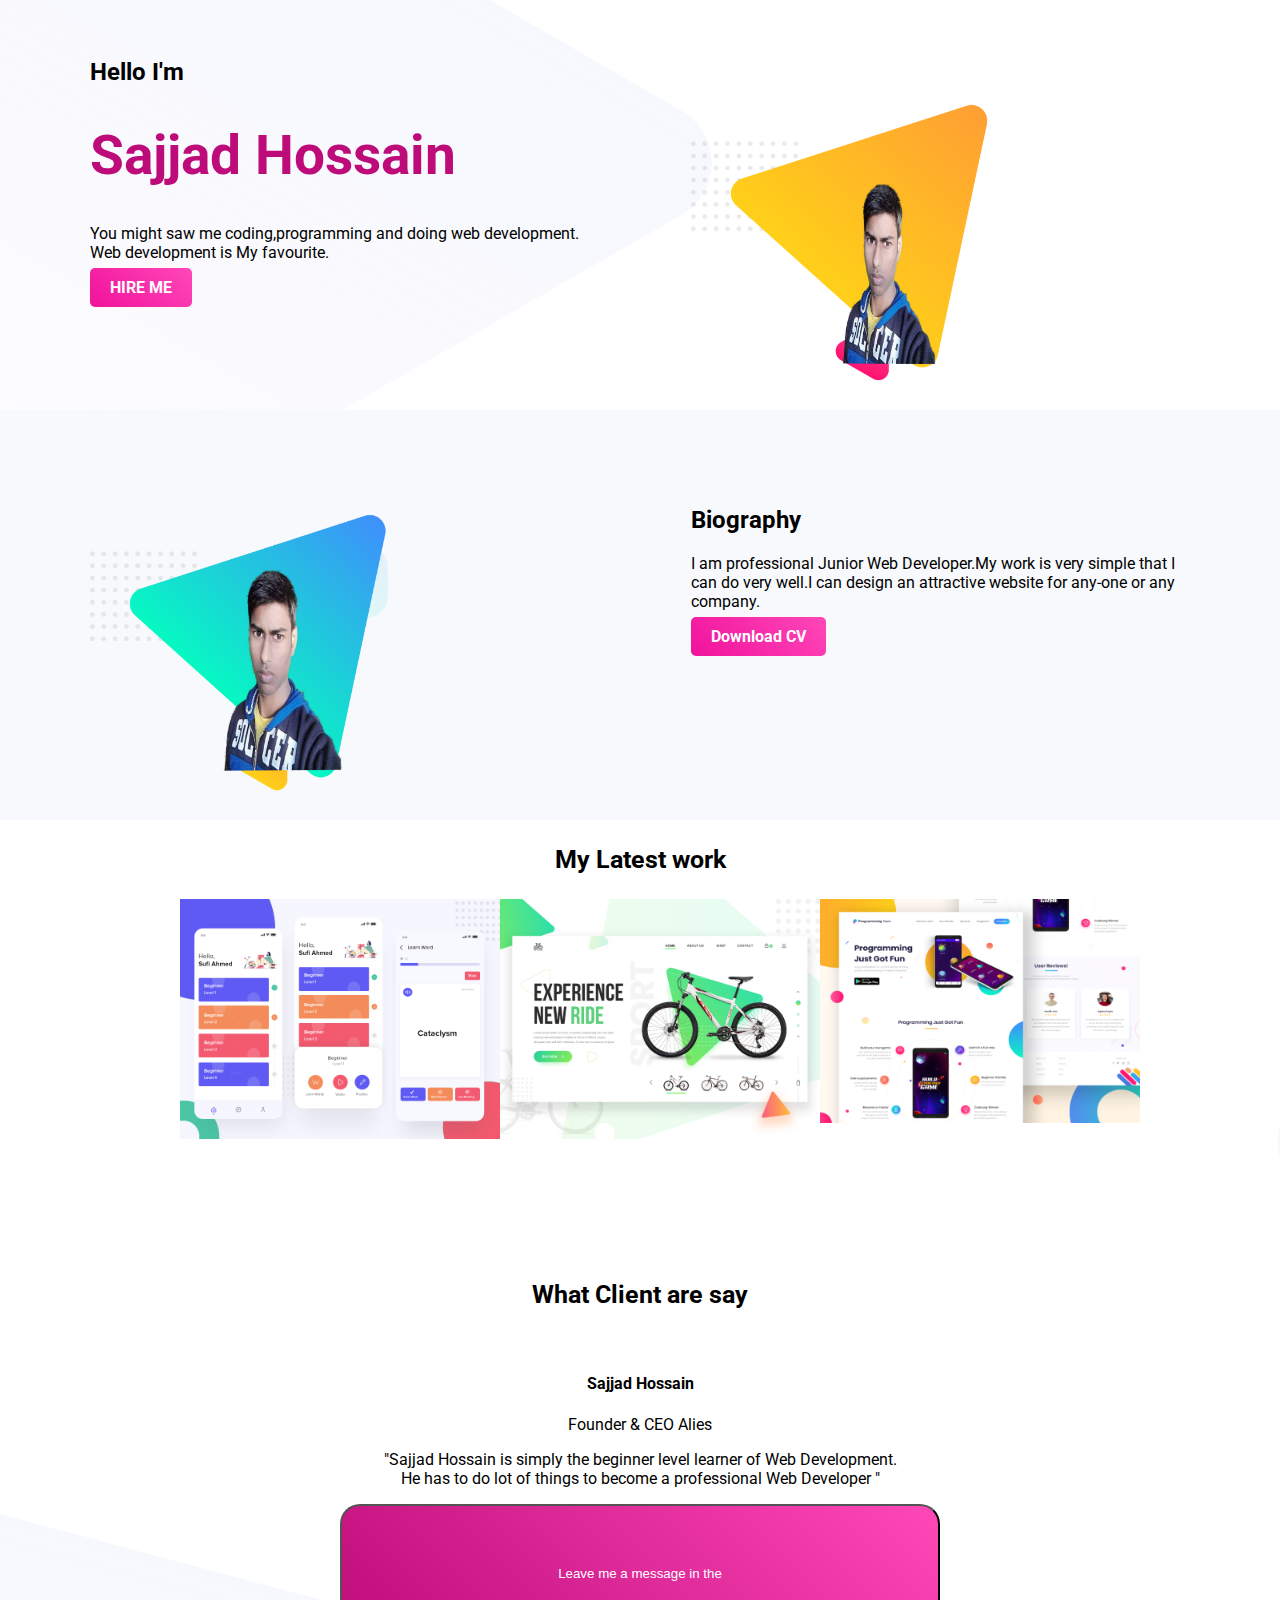
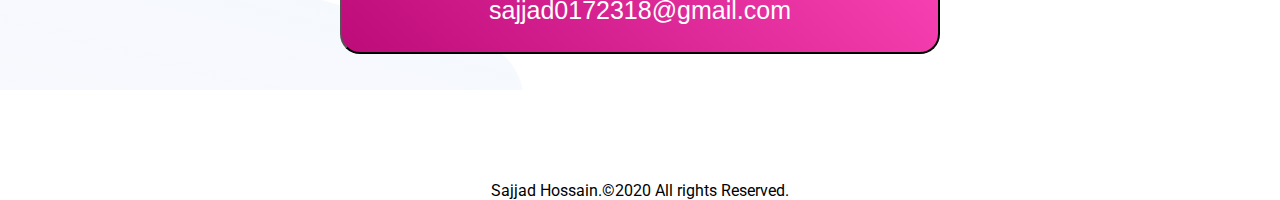
<file: index.html>
<!DOCTYPE html>
<html lang="en">
<head>
    <link href="https://fonts.googleapis.com/css?family=PT+Serif|Roboto&display=swap" rel="stylesheet">
    <meta charset="UTF-8">
    <meta name="viewport" content="width=device-width, initial-scale=1.0">
    <title>Personal Website</title> 
    <link rel="stylesheet" href="style.css">
</head>
<body>
 <section class="top-banner">
     <div class="half-width">
       <br>
       <br>
         <h2>Hello I'm</h2>
         <h1>Sajjad Hossain</h1>
         <p>You might saw me coding,programming and doing web development.<br>Web development is My favourite.</p>
         <a  class="link-button" target="_blank"href="https://www.linkedin.com/in/sajjad-hossain-950666177/">HIRE ME</a>
        </div>
        <div class="half-width">
          <img src="image/sajjad1.png" alt="">
         </div>
    </section>
    <section class="biography">
    <div class="half-width">
       <img src="image/sajjad2.png" alt="">
    </div>
    <div class="half-width">
      <br>
      <br>
      <br>  
      <br>
      
    <h2>Biography</h2>
    <p>I am professional Junior Web Developer.My work is very simple that I can do very well.I can design an attractive website for any-one or any company.</p>
    <a class="link-button" target="_blank"href="https://www.linkedin.com/in/sajjad-hossain-950666177/">Download CV</a>
    </div>
</section>
<section class="latest-work">
  <div>
    <h3>My Latest work</h3>
  </div>
  <div class="i-1">
<img src="images/work-1.png" alt="">
  </div>
  <div class="i-2">
    <img src="images/work-2.png"alt=""> 
  </div>
  <div class="i-3">
   <img src="images/work-3.png" alt="">
  </div>
</section>
<section class="footer">
<div class="text">
<h3>What Client are say</h3> 
<br>
<h4>Sajjad Hossain</h4>
Founder & CEO Alies
<P>"Sajjad Hossain is simply the beginner level learner of Web Development. <br>He has to do lot of things to become a professional Web Developer "
</P>
<p>
<a href="mailto:sajjad072318@gmail.com"><button class="link-button1">Leave me a message in the<br><br><span class="mail">sajjad0172318@gmail.com</span> </button></a>
</div>
<div>
  <br>
  <br>
  <br>
  <br><br>
 <p class="p">Sajjad Hossain.&#169;2020 All rights Reserved.</p> 
</div>
</section>
</body>
</html>
</file>
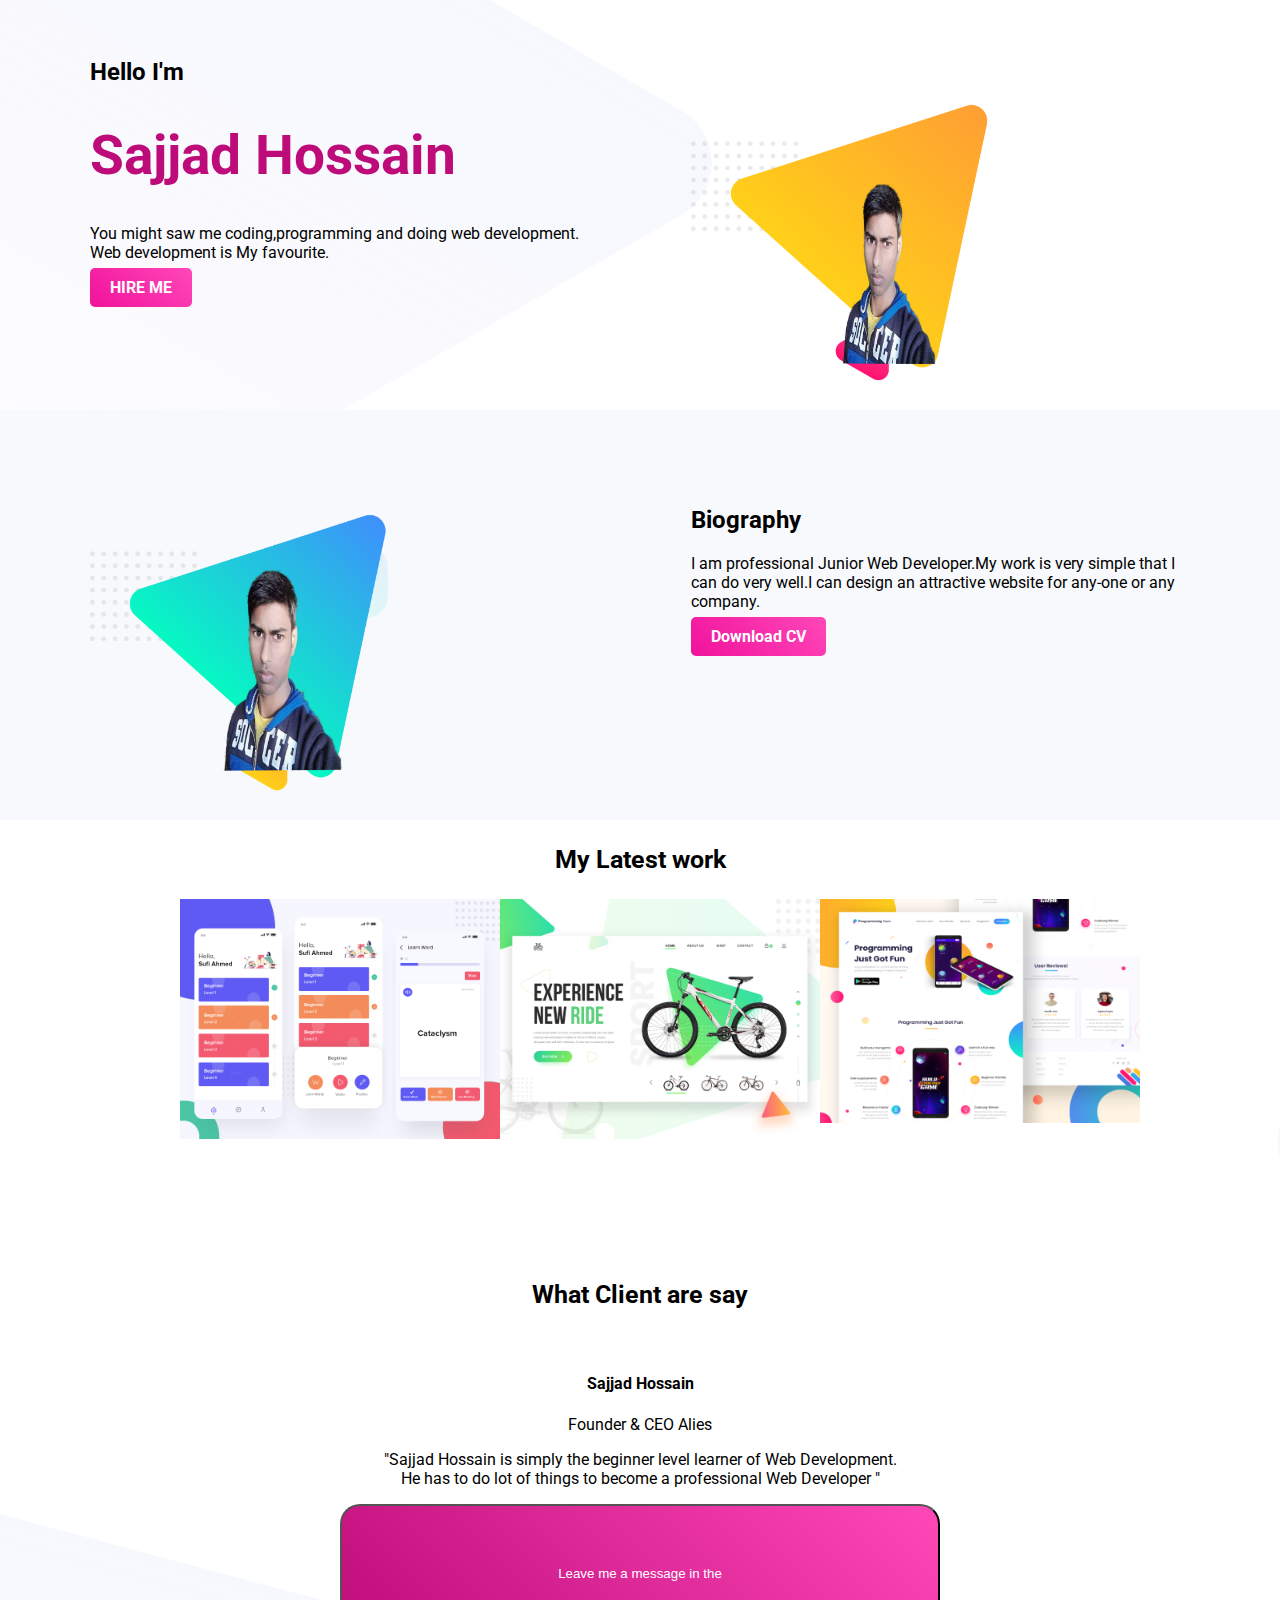
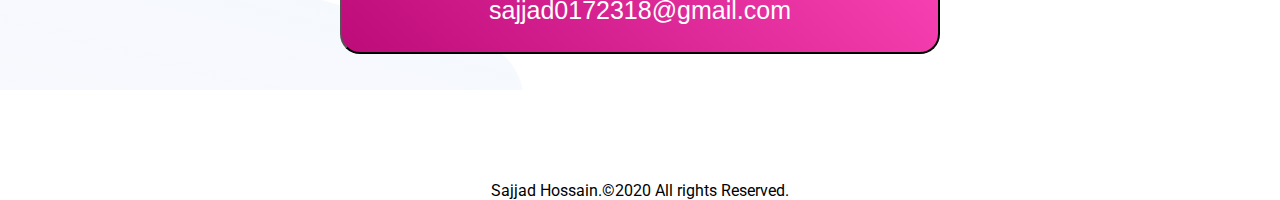
<file: My Website.html>
<!DOCTYPE html>
<html lang="en">
<head>
    <link href="https://fonts.googleapis.com/css?family=PT+Serif|Roboto&display=swap" rel="stylesheet">
    <meta charset="UTF-8">
    <meta name="viewport" content="width=device-width, initial-scale=1.0">
    <title>Document</title> 
    <link rel="stylesheet" href="style.css">
</head>
<body>
 <section class="top-banner">
     <div class="half-width">
       <br>
       <br>
         <h2>Hello I'm</h2>
         <h1>Sajjad Hossain</h1>
         <p>You might saw me coding,programming and doing web development.<br>Web development is My favourite.</p>
         <a  class="link-button" target="_blank"href="https://www.linkedin.com/in/sajjad-hossain-950666177/">HIRE ME</a>
        </div>
        <div class="half-width">
          <img src="image/sajjad1.png" alt="">
         </div>
    </section>
    <section class="biography">
    <div class="half-width">
       <img src="image/sajjad2.png" alt="">
    </div>
    <div class="half-width">
      <br>
      <br>
      <br>  
      <br>
      
    <h2>Biography</h2>
    <p>I am professional Junior Web Developer.My work is very simple that I can do very well.I can design an attractive website for any-one or any company.</p>
    <a class="link-button" target="_blank"href="https://www.linkedin.com/in/sajjad-hossain-950666177/">Download CV</a>
    </div>
</section>
<section class="latest-work">
  <div>
    <h3>My Latest work</h3>
  </div>
  <div class="i-1">
<img src="images/work-1.png" alt="">
  </div>
  <div class="i-2">
    <img src="images/work-2.png"alt=""> 
  </div>
  <div class="i-3">
   <img src="images/work-3.png" alt="">
  </div>
</section>
<section class="footer">
<div class="text">
<h3>What Client are say</h3> 
<br>
<h4>Sajjad Hossain</h4>
Founder & CEO Alies
<P>"Sajjad Hossain is simply the beginner level learner of Web Development. <br>He has to do lot of things to become a professional Web Developer "
</P>
<p>
<a href="mailto:sajjad072318@gmail.com"><button class="link-button1">Leave me a message in the<br><br><span class="mail">sajjad0172318@gmail.com</span> </button></a>
</div>
<div>
  <br>
  <br>
  <br>
  <br><br>
 <p class="p">Sajjad Hossain.&#169;2020 All rights Reserved.</p> 
</div>
</section>
</body>
</html>
</file>
<file: style.css>
body{
    margin: 0;
    font-family: 'Roboto';
}
h1{
    color: rgb(189, 11, 121);
    font-size:55px;
  
}
section{
    height: 410px;
}
.top-banner{
    background-image:url("image/header-bg.png");
    background-repeat: no-repeat;
}
.link-button{
text-decoration: none;
background-image: linear-gradient(45deg, rgb(241, 18, 156),rgb(255, 71, 184));
padding: 10px 20px;
border-radius: 5px;
font-weight: 700;
color: white;
}
.half-width{
    
    width: 40%;
  float: left;
    margin-left: 5%;
    padding-left: 2%;
}
.half-width img{
   
    width:80%;
    float:left;
}
.biography{
    clear: both;
    background-image: url("image/biography-bg.png");
    background-repeat: no-repeat;
}
h3{
    text-align: center;
font-size: 25px;
}
.latest-work{
    clear: both;
    background-image: url("image/latest-work-bg.png");
    background-repeat: no-repeat;
}
.i-1 img{
    width: 25%;
    margin-left: 180px;
    float: left;
}
.i-2 img{
    width: 25%;
    float:left;
}
.i-3 img{
    width: 25%;
    float:left;
}
.footer{
    clear: both;
    background-image: url("image/footer-bg.png");
   background-repeat: no-repeat; 
}
.text{
    text-align: center;
}
.mail{
    font-size: 25px;
}
.link-button1{
    text-decoration: none;
    background-image: linear-gradient(45deg, rgb(189, 11, 121),rgb(255, 71, 184));
    padding: 60px 100px;
     width: 600px;
     height: 150px;
     border-radius: 20px;
     color:white;
}
.p{
    text-align: center;
}
</file>
